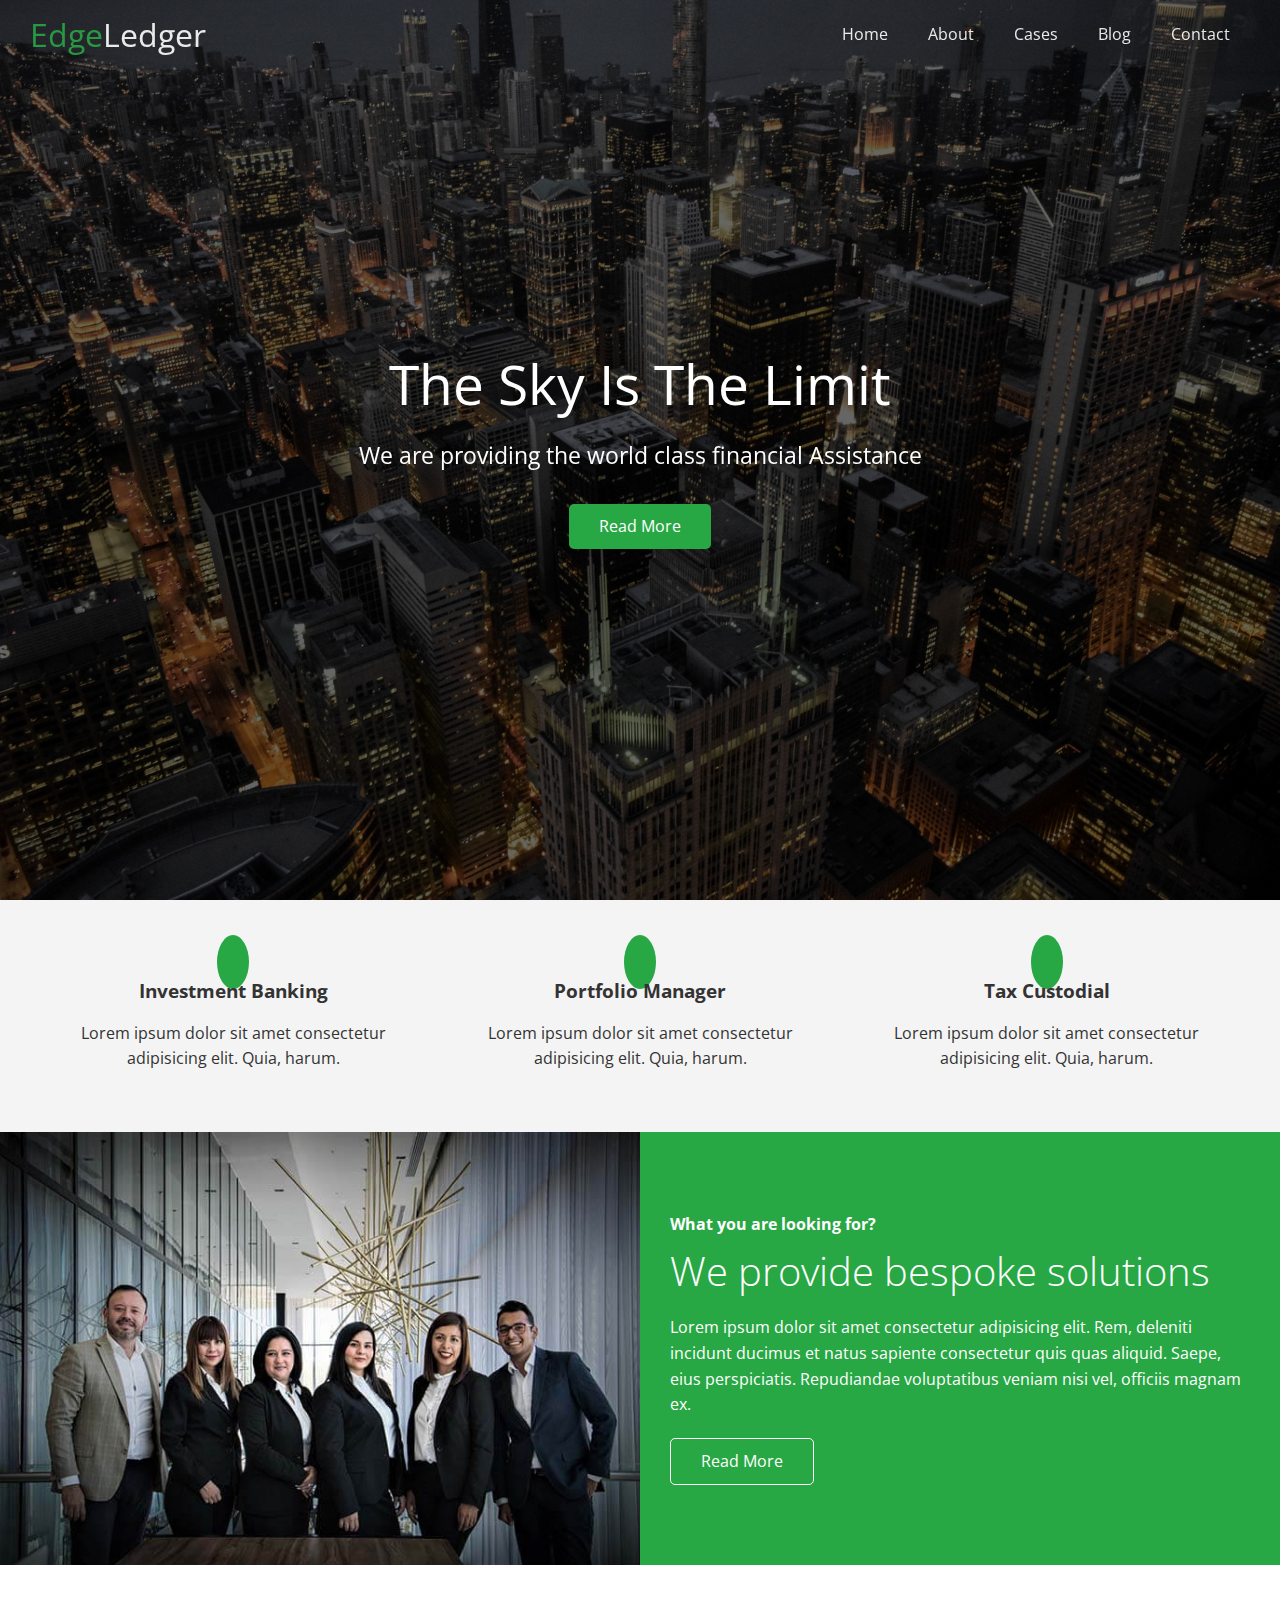
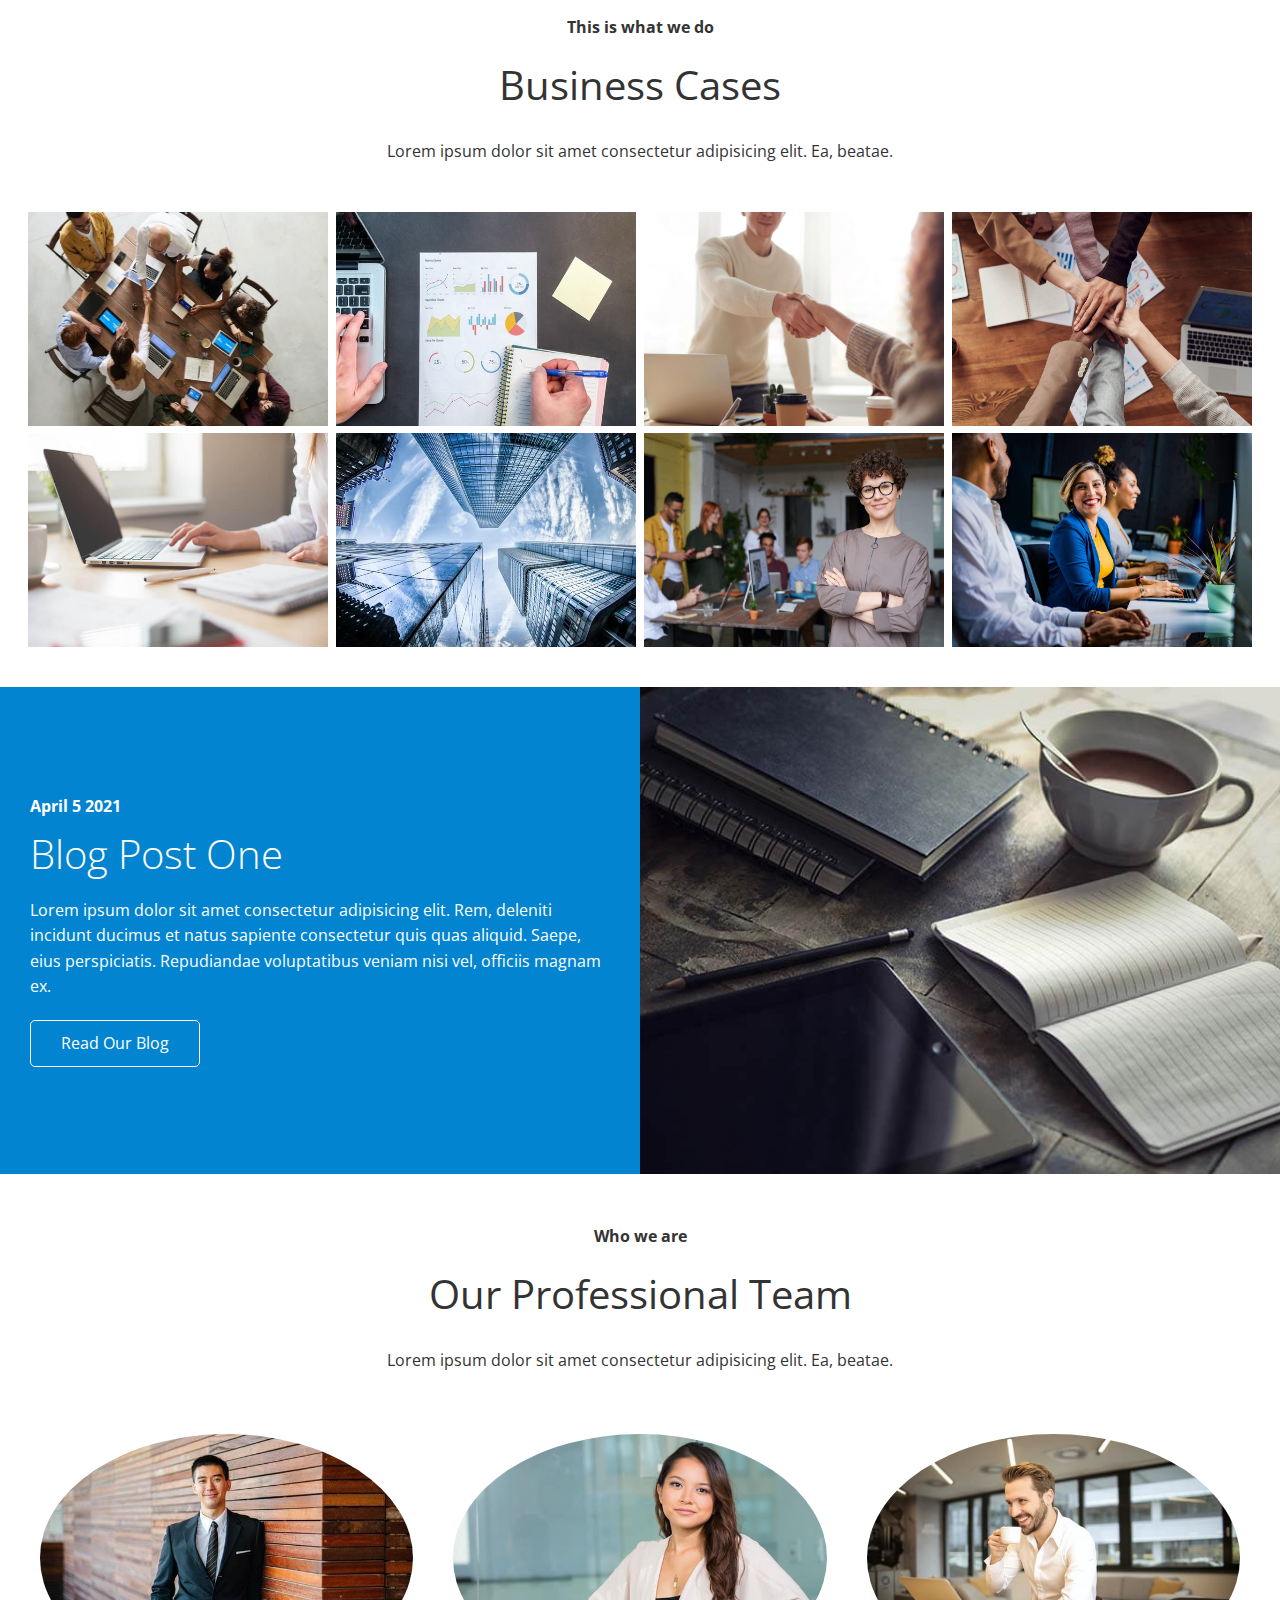
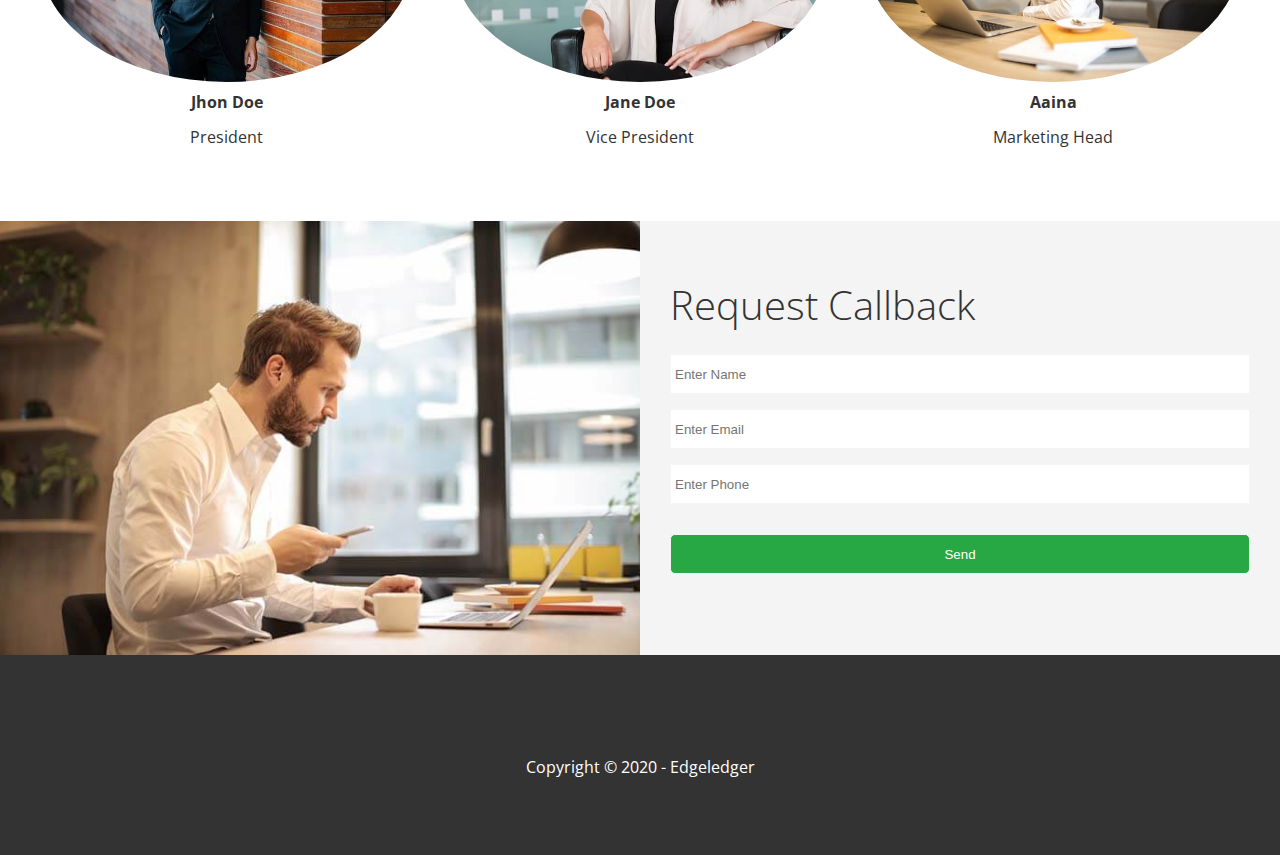
<file: index.html>
<!DOCTYPE html>
<html lang="en">
<head>
  <meta charset="UTF-8">
  <meta http-equiv="X-UA-Compatible" content="IE=edge">
  <meta name="viewport" content="width=device-width, initial-scale=1.0">
  <title>New Edgeledger </title>

  <link rel="stylesheet" href="https://cdnjs.cloudflare.com/ajax/libs/font-awesome/5.15.3/css/all.min.css" integrity="sha512-iBBXm8fW90+nuLcSKlbmrPcLa0OT92xO1BIsZ+ywDWZCvqsWgccV3gFoRBv0z+8dLJgyAHIhR35VZc2oM/gI1w==" crossorigin="anonymous" />

  <link rel="stylesheet" href="css/lightbox.min.css">
  <link rel="stylesheet" href="css/utilities.css">
  <link rel="stylesheet" href="css/style.css">
</head>
<body id="home">
  <header class="hero ">
    <div id="navbar" class="navbar top">
      <h1 class="logo">
        <span class="text-primary"><i class="fas fa-book-open"></i> Edge</span>Ledger</h1>

      <nav>
        <ul>
          <li><a href="#home">Home</a></li>
          <li><a href="#about">About</a></li>
          <li><a href="#cases">Cases</a></li>
          <li><a href="#blog">Blog</a></li>
          <li><a href="#contact">Contact</a></li>
        </ul>
      </nav>
    </div>

    <div class="content">
      <h1>The Sky Is The Limit</h1>
      <p>We are providing the world class financial Assistance</p>
      <a href="#about" class="btn btn-primary"><i class="fas fa-chevron-right"></i> Read More</a>
    </div>

  </header>

  <main>
    <!-- About: Icons -->
    <section id="about" class="icons bg-light">
      <div class="flex-items">

        <div>
          <i class="fas fa-university fa-2x"></i>
          <div>
            <h3>Investment Banking</h3>
            <p>Lorem ipsum dolor sit amet consectetur adipisicing elit. Quia, harum.</p>
          </div>
        </div>

        <div>
          <i class="fas fa-book-reader fa-2x"></i>
          <div>
            <h3>Portfolio Manager</h3>
            <p>Lorem ipsum dolor sit amet consectetur adipisicing elit. Quia, harum.</p>
          </div>
        </div>

        <div>
          <i class="fas fa-pencil-alt fa-2x"></i>
          <div>
            <h3>Tax Custodial</h3>
            <p>Lorem ipsum dolor sit amet consectetur adipisicing elit. Quia, harum.</p>
          </div>
        </div>

      </div>
    </section>

    <!-- About: Solutions -->
    <section class="solutions flex-columns">
      <div class="row">
        <div class="column">
          <div class="column-1">
            <img src="images/home/people.jpg" alt="">
          </div>
        </div>

        <div class="column">
          <div class="column-2 bg-primary">
            <h4>What you are looking for?</h4>
            <h2>We provide bespoke solutions</h2>
            <p>Lorem ipsum dolor sit amet consectetur adipisicing elit. Rem, deleniti incidunt ducimus et natus sapiente consectetur quis quas aliquid. Saepe, eius perspiciatis. Repudiandae voluptatibus veniam nisi vel, officiis magnam ex.</p>
            <a href="#" class="btn btn-outline">
              <i class="fas fa-chevron"></i> Read More
            </a>
          </div>
        </div>        
      </div>
    </section>

    <!-- Cases -->
    <section id="cases" class="cases flex-grid section-padding">
      <header class="section-header">
        <h4>This is what we do</h4>
        <h2>Business Cases</h2>
        <p>Lorem ipsum dolor sit amet consectetur adipisicing elit. Ea, beatae.</p>
      </header>
      <div class="row">
        <div class="column">
          <a href="./images/cases/cases1.jpg" data-lightbox="cases" data-title="orem ipsum dolor sit">
            <img src="./images/cases/cases1.jpg" alt="">         
          </a>

          <a href="./images/cases/cases2.jpg" data-lightbox="cases" data-title="orem ipsum dolor sit">
            <img src="./images/cases/cases2.jpg" alt="">
          </a>
        </div>
        <div class="column">
          <a href="./images/cases/cases3.jpg" data-lightbox="cases" data-title="orem ipsum dolor sit">
            <img src="./images/cases/cases3.jpg" alt="">
          </a>
          <a href="./images/cases/cases4.jpg" data-lightbox="cases" data-title="orem ipsum dolor sit">
            <img src="./images/cases/cases4.jpg" alt="">
          </a>
        </div>
        <div class="column">
          <a href="./images/cases/cases5.jpg" data-lightbox="cases" data-title="orem ipsum dolor sit">
            <img src="./images/cases/cases5.jpg" alt="">
          </a>
          <a href="./images/cases/cases6.jpg" data-lightbox="cases" data-title="orem ipsum dolor sit">
            <img src="./images/cases/cases6.jpg" alt="">
          </a>
        </div>
        <div class="column">
          <a href="./images/cases/cases7.jpg" data-lightbox="cases" data-title="orem ipsum dolor sit">
            <img src="./images/cases/cases7.jpg" alt="">
          </a>
          <a href="./images/cases/cases8.jpg" data-lightbox="cases" data-title="orem ipsum dolor sit">
            <img src="./images/cases/cases8.jpg" alt="">
          </a>
        </div>
      </div>
    </section>

    <!-- Blog-->
    <section id="blog" class="blog flex-columns flex-reverse">
      <div class="row">
        <div class="column">
          <div class="column-1">
            <img src="./images/home/blog.jpg" alt="">
          </div>
        </div>

        <div class="column">
          <div class="column-2 bg-secondary">
            <h4>April 5 2021</h4>
            <h2>Blog Post One</h2>
            <p>Lorem ipsum dolor sit amet consectetur adipisicing elit. Rem, deleniti incidunt ducimus et natus sapiente consectetur quis quas aliquid. Saepe, eius perspiciatis. Repudiandae voluptatibus veniam nisi vel, officiis magnam ex.</p>
            <a href="blog.html" class="btn btn-outline">
              <i class="fas fa-chevron"></i> Read Our Blog
            </a>
          </div>
        </div>        
      </div>
    </section>

    <!-- Team -->
    <section id="team" class="team section-padding">
      <header class="section-header">
        <h4>Who we are</h4>
        <h2>Our Professional Team</h2>
        <p>Lorem ipsum dolor sit amet consectetur adipisicing elit. Ea, beatae.</p>
      </header> 
      <div class="flex-items">
        <div>
          <img src="./images/team/person1.jpg" alt="">
          <h4>Jhon Doe</h4>
          <p>President</p>
        </div>
        <div>
          <img src="./images/team/person2.jpg" alt="">
          <h4>Jane Doe</h4>
          <p>Vice President</p>
        </div>
        <div>
          <img src="./images/team/person3.jpg" alt="">
          <h4>Aaina</h4>
          <p>Marketing Head</p>
        </div>
      </div>
    </section>

      <!-- Contact-->
    <section id="contact" class="contact flex-columns">
      <div class="row">
        <div class="column">
          <div class="column-1">
            <img src="images/home/contact.jpg" alt="">
          </div>
        </div>

        <div class="column">
          <div class="column-2 bg-light">
            <h2>Request Callback</h2>
            <form action="" class="callback-form">

              <div class="form-control">
                <label for="name"></label>
                <input type="text" name="name" id="name" placeholder="Enter Name">
              </div>
              <div class="form-control">
                <label for="email"></label>
                <input type="text" name="email" id="email" placeholder="Enter Email">
              </div>
              <div class="form-control">
                <label for="phone"></label>
                <input type="text" name="phone" id="phone" placeholder="Enter Phone">
              </div>
              <input type="submit" value="Send" id="submit" class="btn btn-primary">
            </form>
          </div>
        </div>        
      </div>
    </section>
  </main>

    <!-- Footer -->
    <footer class="footer bg-dark">
      <div class="social">
        <a href="#"><i class="fab fa-facebook fa-2x"></i></a>
        <a href="#"><i class="fab fa-twitter fa-2x"></i></a>
        <a href="#"><i class="fab fa-youtube fa-2x"></i></a>
        <a href="#"><i class="fab fa-linkedin fa-2x"></i>
        </a>
      </div>
      <p>Copyright &copy; 2020 - Edgeledger</p>
    </footer>
  
    <!-- JQuery -->
    <script src="https://code.jquery.com/jquery-3.6.0.min.js" integrity="sha256-/xUj+3OJU5yExlq6GSYGSHk7tPXikynS7ogEvDej/m4=" crossorigin="anonymous"></script>

    <!-- only need in index page -->
    <!-- for implementation go to cases section -->
    <script src="js/lightbox.min.js"></script>

    <!-- The navbar is transparent after 100px it will become visible by adding this javascript -->
    <script>
      const navbar = document.getElementById('navbar');
      let scrolled = false;

      window.onscroll = function() {
        if(window.pageYOffset > 100) {
          navbar.classList.remove('top');
          if(!scrolled) {
            navbar.style.transform = 'translateY(-70px)';
          }
          setTimeout(function() {
            navbar.style.transform = 'translateY(0)';
            scrolled = flase;
          }, 200);
        } else {
          navbar.classList.add('top');
          scrolled = false;
        }

      }
    </script>

  <script>
    // <!-- Smooth Scrolling -->
    $('#navbar a, .btn').on('click', function (e) {
      if (this.hash !== '') {
        e.preventDefault();

        const hash = this.hash;

        $('html, body').animate(
          {
            // hash is #about, #home
            // -100 means navbar doesn't cover starting of a particular section 
            scrollTop: $(hash).offset().top - 100,
          },800
        );
      }
    });
  </script>
 

</body>
</html>
</file>
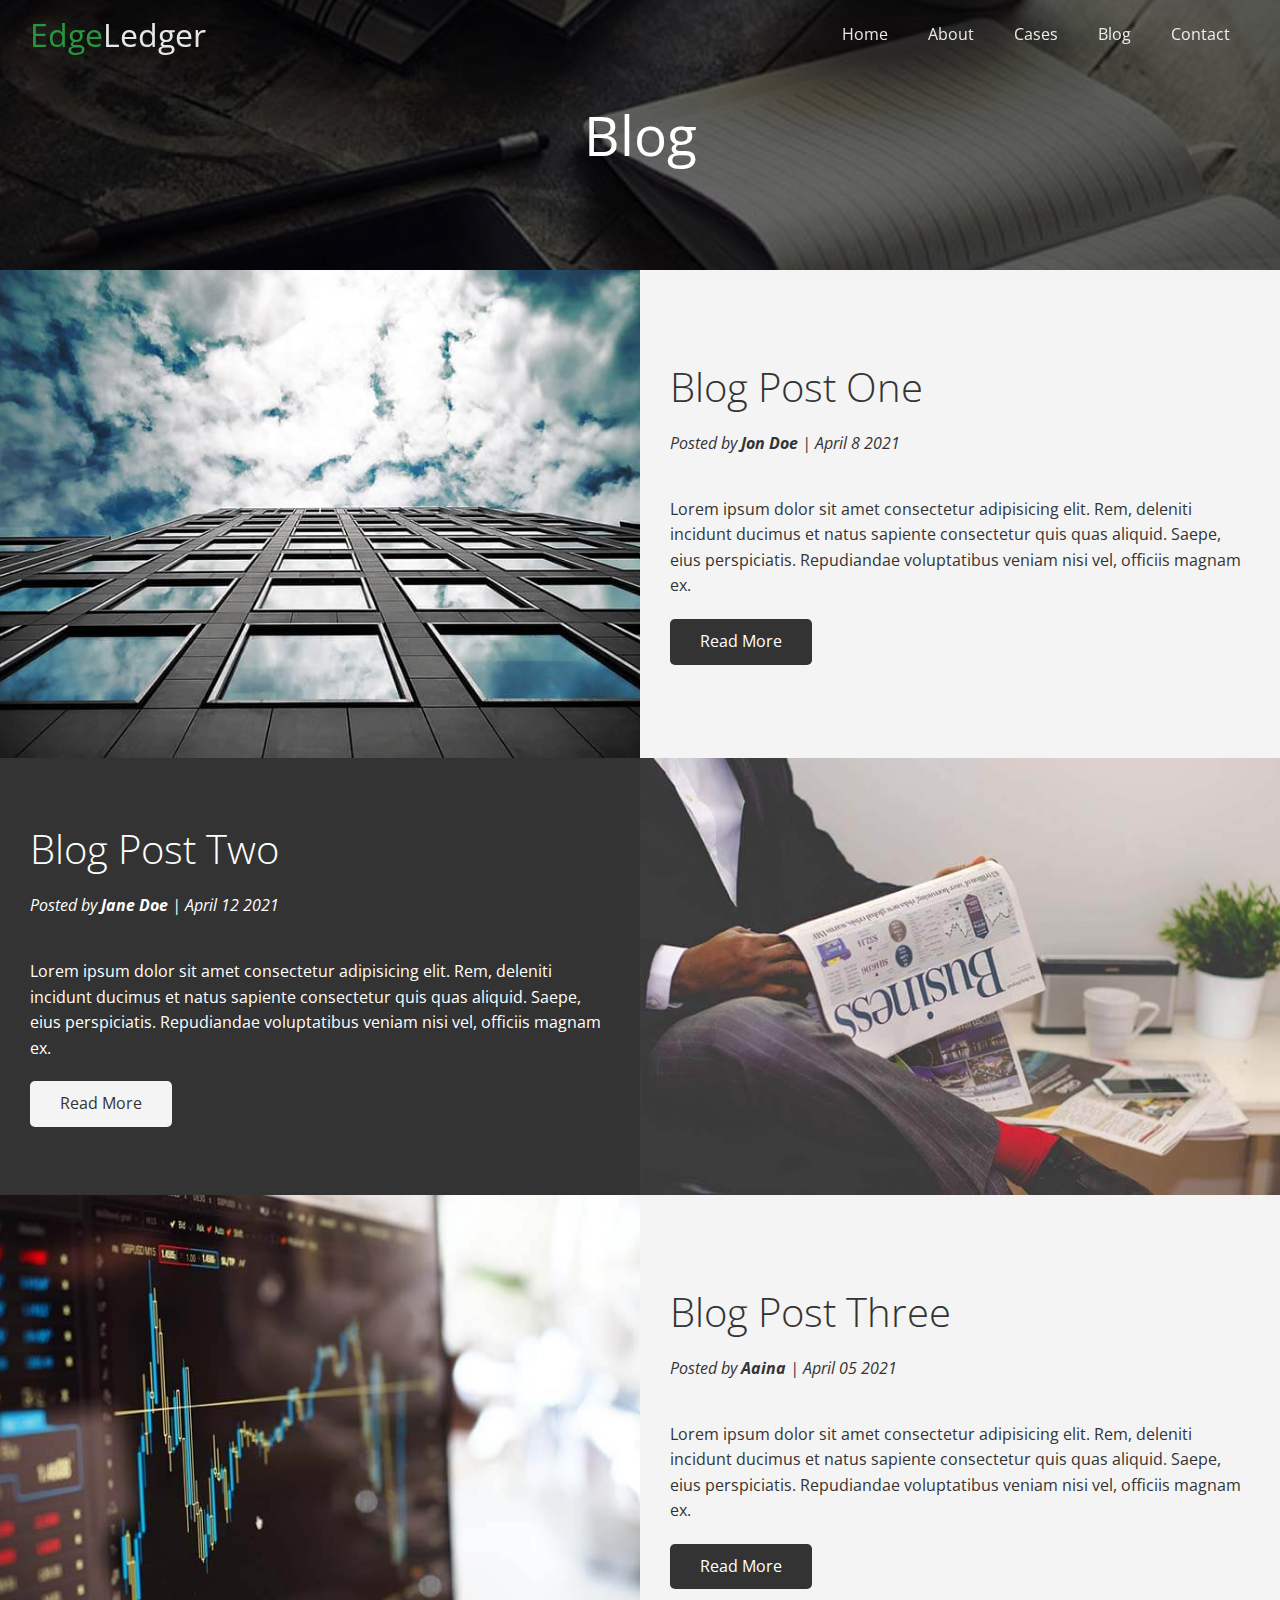
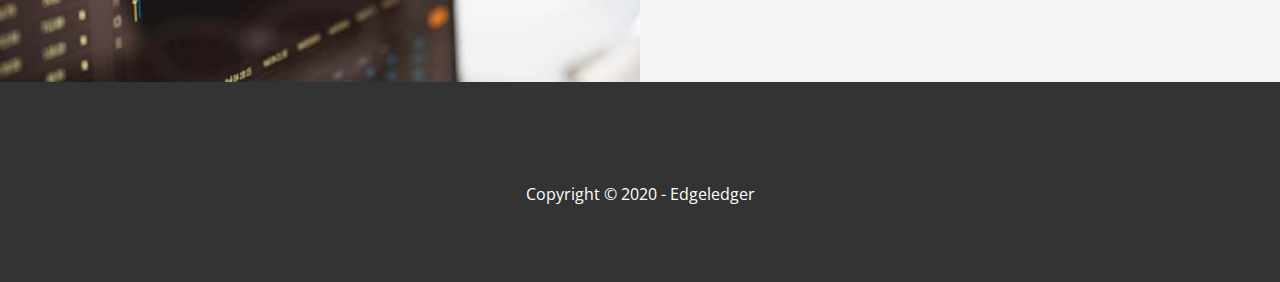
<file: blog.html>
<!DOCTYPE html>
<html lang="en">
<head>
  <meta charset="UTF-8">
  <meta http-equiv="X-UA-Compatible" content="IE=edge">
  <meta name="viewport" content="width=device-width, initial-scale=1.0">
  <title>Read Our Blog</title>

  <link rel="stylesheet" href="https://cdnjs.cloudflare.com/ajax/libs/font-awesome/5.15.3/css/all.min.css" integrity="sha512-iBBXm8fW90+nuLcSKlbmrPcLa0OT92xO1BIsZ+ywDWZCvqsWgccV3gFoRBv0z+8dLJgyAHIhR35VZc2oM/gI1w==" crossorigin="anonymous" />

  <link rel="stylesheet" href="css/utilities.css">
  <link rel="stylesheet" href="css/style.css">
</head>
<body id="home">
  <header class="hero blog">
    <div id="navbar" class="navbar top">
      <h1 class="logo">
        <span class="text-primary"><i class="fas fa-book-open"></i> Edge</span>Ledger</h1>

      <nav>
        <ul>
          <li><a href="index.html">Home</a></li>
          <li><a href="index.html#about">About</a></li>
          <li><a href="index.html#cases">Cases</a></li>
          <li><a href="index.html#blog">Blog</a></li>
          <li><a href="index.html#contact">Contact</a></li>
        </ul>
      </nav>
    </div>

    <div class="content">
      <h1>Blog</h1>    
    </div>
  </header>

  <main>

    <article class="flex-columns">
      <div class="row">
        <div class="column">
          <div class="column-1">
            <img src="images/blog/blog1.jpg" alt="">
          </div>
        </div>

        <div class="column">
          <div class="column-2 bg-light">
            <h2>Blog Post One</h2>
            <p class="meta">
              <i class="fas fa-user"> Posted by <strong>Jon Doe</strong> | April 8 2021</i>
            </p>
            <p>Lorem ipsum dolor sit amet consectetur adipisicing elit. Rem, deleniti incidunt ducimus et natus sapiente consectetur quis quas aliquid. Saepe, eius perspiciatis. Repudiandae voluptatibus veniam nisi vel, officiis magnam ex.</p>
            <a href="post.html" class="btn btn-dark">
              <i class="fas fa-chevron"></i> Read More
            </a>
          </div>
        </div>        
      </div>
    </article>

    <article class="flex-columns flex-reverse">
      <div class="row">
        <div class="column"> 
          <div class="column-1">
            <img src="images/blog/blog2.jpg" alt="">
          </div>
        </div>

        <div class="column">
          <div class="column-2 bg-dark">
            <h2>Blog Post Two</h2>
            <p class="meta">
              <i class="fas fa-user"> Posted by <strong>Jane Doe</strong> | April 12 2021</i>
            </p>
            <p>Lorem ipsum dolor sit amet consectetur adipisicing elit. Rem, deleniti incidunt ducimus et natus sapiente consectetur quis quas aliquid. Saepe, eius perspiciatis. Repudiandae voluptatibus veniam nisi vel, officiis magnam ex.</p>
              <a href="post.html" class="btn btn-light">
              <i class="fas fa-chevron"></i> Read More
            </a>
          </div>
        </div>        
      </div>
    </article>
    
    <article class="flex-columns">
      <div class="row">
        <div class="column">
          <div class="column-1">
            <img src="images/blog/blog3.jpg" alt="">
          </div>
        </div>

        <div class="column">
          <div class="column-2 bg-light">
            <h2>Blog Post Three</h2>
            <p class="meta">
              <i class="fas fa-user"> Posted by <strong> Aaina</strong> | April 05 2021</i>
            </p>
            <p>Lorem ipsum dolor sit amet consectetur adipisicing elit. Rem, deleniti incidunt ducimus et natus sapiente consectetur quis quas aliquid. Saepe, eius perspiciatis. Repudiandae voluptatibus veniam nisi vel, officiis magnam ex.</p>
            <a href="post.html" class="btn btn-dark">
              <i class="fas fa-chevron"></i> Read More
            </a>
          </div>
        </div>        
      </div>
    </article>
  </main>
    <!-- Footer -->
    <footer class="footer bg-dark">
      <div class="social">
        <a href="#"><i class="fab fa-facebook fa-2x"></i></a>
        <a href="#"><i class="fab fa-twitter fa-2x"></i></a>
        <a href="#"><i class="fab fa-youtube fa-2x"></i></a>
        <a href="#"><i class="fab fa-linkedin fa-2x"></i>
        </a>
      </div>
      <p>Copyright &copy; 2020 - Edgeledger</p>
    </footer>


   <!-- The navbar is transparent after 100px it will become visible by adding this javascript -->
   <script>
    const navbar = document.getElementById('navbar');
    let scrolled = false;

    window.onscroll = function() {
      if(window.pageYOffset > 100) {
        navbar.classList.remove('top');
        if(!scrolled) {
          navbar.style.transform = 'translateY(-70px)';
        }
        setTimeout(function() {
          navbar.style.transform = 'translateY(0)';
          scrolled = flase;
        }, 200);
      } else {
        navbar.classList.add('top');
        scrolled = false;
      }

    }
  </script>



</body>
</html>
</file>
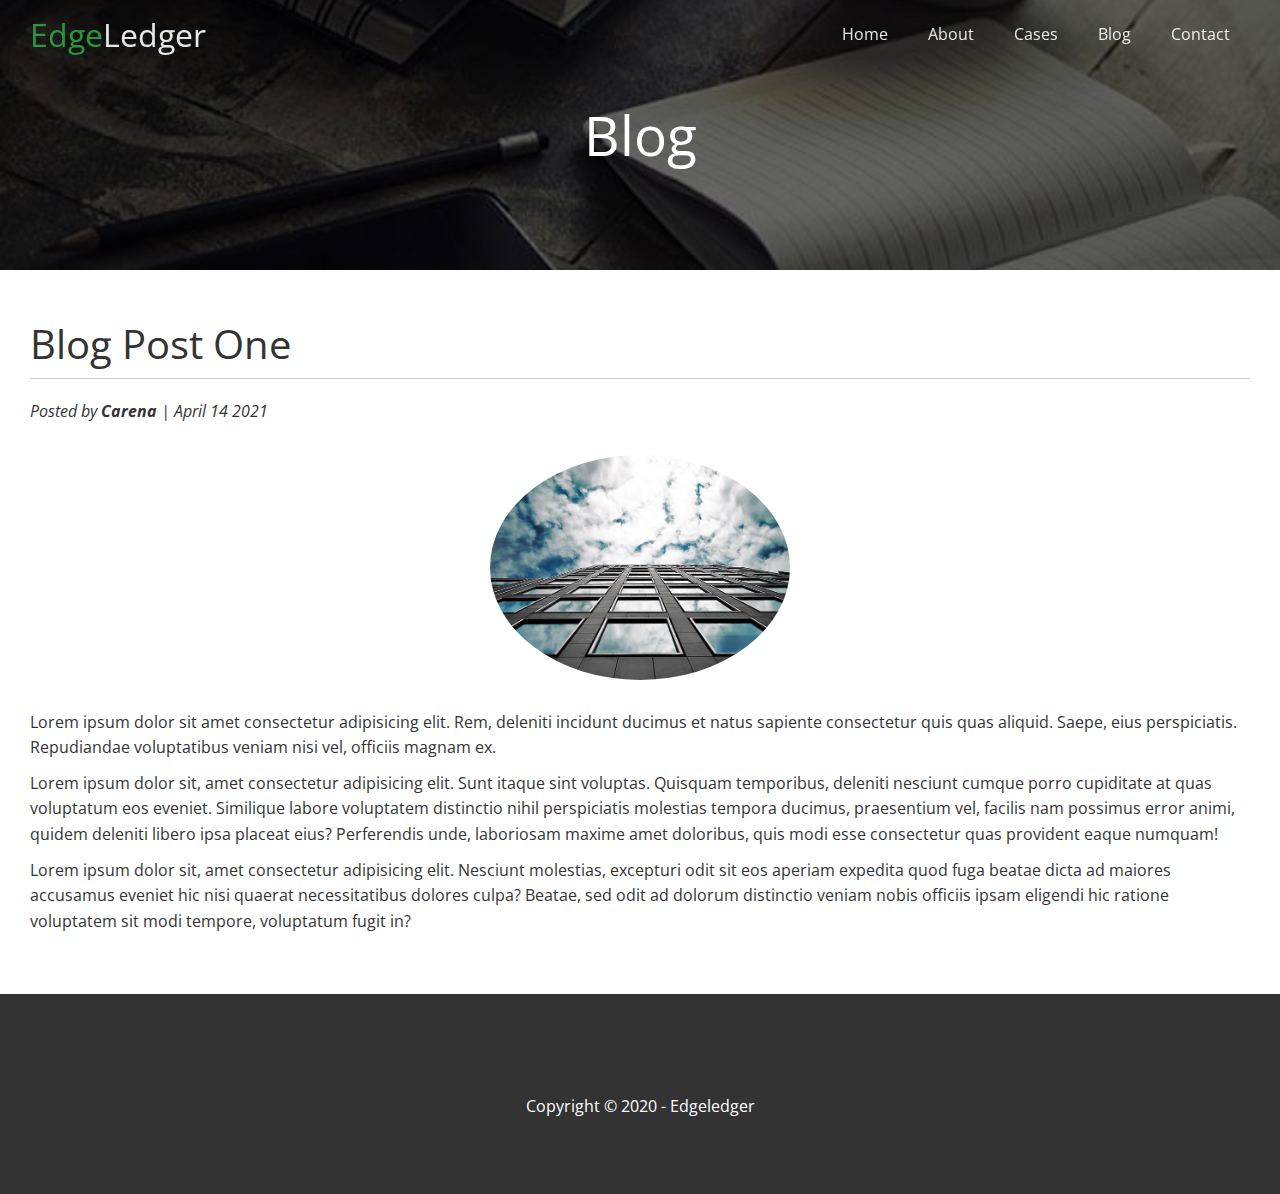
<file: post.html>
<!DOCTYPE html>
<html lang="en">
<head>
  <meta charset="UTF-8">
  <meta http-equiv="X-UA-Compatible" content="IE=edge">
  <meta name="viewport" content="width=device-width, initial-scale=1.0">

  <title>Post One</title>

  <link rel="stylesheet" href="https://cdnjs.cloudflare.com/ajax/libs/font-awesome/5.15.3/css/all.min.css" integrity="sha512-iBBXm8fW90+nuLcSKlbmrPcLa0OT92xO1BIsZ+ywDWZCvqsWgccV3gFoRBv0z+8dLJgyAHIhR35VZc2oM/gI1w==" crossorigin="anonymous" />

  <link rel="stylesheet" href="css/utilities.css">
  <link rel="stylesheet" href="css/style.css">
</head>


<body id="home">
  <header class="hero blog">
    <div id="navbar" class="navbar top">
      <h1 class="logo">
        <span class="text-primary"><i class="fas fa-book-open"></i> Edge</span>Ledger</h1>

      <nav>
        <ul>
          <li><a href="index.html">Home</a></li>
          <li><a href="index.html#about">About</a></li>
          <li><a href="index.html#cases">Cases</a></li>
          <li><a href="index.html#blog">Blog</a></li>
          <li><a href="index.html#contact">Contact</a></li>
        </ul>
      </nav>
    </div>

    <div class="content">
      <h1>Blog</h1>    
    </div>
  </header>

  <main>

    <section class="post">
      <h2>Blog Post One</h2>
      <p class="meta">
        <i class="fas fa-user"> Posted by <strong> Carena</strong> | April 14 2021</i>
      </p>
      <img src="images/blog/blog1.jpg" alt="">
      <p>Lorem ipsum dolor sit amet consectetur adipisicing elit. Rem, deleniti incidunt ducimus et natus sapiente consectetur quis quas aliquid. Saepe, eius perspiciatis. Repudiandae voluptatibus veniam nisi vel, officiis magnam ex.</p>
      <p>Lorem ipsum dolor sit, amet consectetur adipisicing elit. Sunt itaque sint voluptas. Quisquam temporibus, deleniti nesciunt cumque porro cupiditate at quas voluptatum eos eveniet. Similique labore voluptatem distinctio nihil perspiciatis molestias tempora ducimus, praesentium vel, facilis nam possimus error animi, quidem deleniti libero ipsa placeat eius? Perferendis unde, laboriosam maxime amet doloribus, quis modi esse consectetur quas provident eaque numquam!</p>
      <p>Lorem ipsum dolor sit, amet consectetur adipisicing elit. Nesciunt molestias, excepturi odit sit eos aperiam expedita quod fuga beatae dicta ad maiores accusamus eveniet hic nisi quaerat necessitatibus dolores culpa? Beatae, sed odit ad dolorum distinctio veniam nobis officiis ipsam eligendi hic ratione voluptatem sit modi tempore, voluptatum fugit in?</p>
    </section>
  </main>

    <!-- Footer -->
    <footer class="footer bg-dark">
      <div class="social">
        <a href="#"><i class="fab fa-facebook fa-2x"></i></a>
        <a href="#"><i class="fab fa-twitter fa-2x"></i></a>
        <a href="#"><i class="fab fa-youtube fa-2x"></i></a>
        <a href="#"><i class="fab fa-linkedin fa-2x"></i>
        </a>
      </div>
      <p>Copyright &copy; 2020 - Edgeledger</p>
    </footer>

 <!-- The navbar is transparent after 100px it will become visible by adding this javascript -->
   <script>
    const navbar = document.getElementById('navbar');
    let scrolled = false;

    window.onscroll = function() {
      if(window.pageYOffset > 100) {
        navbar.classList.remove('top');
        if(!scrolled) {
          navbar.style.transform = 'translateY(-70px)';
        }
        setTimeout(function() {
          navbar.style.transform = 'translateY(0)';
          scrolled = flase;
        }, 200);
      } else {
        navbar.classList.add('top');
        scrolled = false;
      }

    }
  </script>
  
</body>
</html>
</file>
<file: css/utilities.css>
/* text color */
.text-primary {
  color: #28a745;
}
.text-secondary {
  color: #0284d0;
}

/* buttons */
.btn {
  display: inline-block;
  padding: 10px 30px;
  border: none;
  cursor: pointer;
  border-radius: 5px;
}

.btn:hover {
  opacity: 0.9;
}
.btn-primary,
.bg-primary {
  background-color: #28a745;
  color: #fff;
}
.btn-secondary,
.bg-secondary {
  background: #0284d0;
  color: #fff;
}
.btn-light,
.bg-light {
  background: #f4f4f4;
  color: #333;
}
.btn-dark,
.bg-dark {
  background: #333;
  color: #fff;
}

.btn-outline {
  background: transparent;
  border: 1px solid #fff;
  color: #fff;
}
/* Flex items */
.flex-items {
  display: flex;
  justify-content: center;
  text-align: center;
  /* don't know why? */
  height: 100%;
}

/* direct divs of flex-items */
.flex-items > div {
  padding: 20px;
}

/* Flex cloumns */
/* only this much code will set the two columns perfectly  */

/* .flex-columns .row {
  display: flex;
}

.flex-columns .column {
  display: flex;
  width: 100%;
}

.flex-columns img{
  height: 100%;
  width: 100%;
  object-fit: cover;
} */

/* Brad code */
.flex-columns .row {
  display: flex;
  flex-direction: row;
  /* when screen size decreases 2nd col goes to next line */
  flex-wrap: wrap;
  width: 100%;
}

.flex-columns .column {
  display: flex;
  flex-direction: column;
  flex-basis: 100%;
  flex: 1;
}

.flex-columns .column .column-1,
.flex-columns .column .column-2 {
  height: 100%;
}

.flex-columns img {
  height: 100%;
  width: 100%;
  object-fit: cover;
}

.flex-columns .column-2 {
  display: flex;
  flex-direction: column;
  justify-content: center;
  /* without this property the button will strech out 100% horizontally */
  align-items: flex-start;
  padding: 30px;
}

.flex-columns .column-2 h2 {
  font-size: 40px;
  font-weight: 100;
}
.flex-columns .column-2 h4 {
  margin-bottom: 10px;
}
.flex-columns .column-2 p {
  margin: 20px 0;
}

/* Section header */
.section-header {
  padding: 30px;
  display: flex;
  flex-direction: column;
  align-items: center;
  justify-content: center;
  text-align: center;
}

.section-header h2 {
  font-size: 40px;
  margin: 20px 0;
}

.section-padding {
  padding: 20px 20px 40px;
}

/* Flex-grid */
.flex-grid .row {
  display: flex;
  flex-wrap: wrap;
  padding: 0 4px;
}

.flex-grid .column {
  flex: 25%;
  max-width: 25%;
  /* brad code-not working for me */
  padding: 0 4px;

  /* my trick */
  padding: 7px 4px;
}

/* do this to align pictures properly */
/* Brad didn't include this */
.flex-grid img {
  height: 50%;
}

/* set this in media query to unset the above height:50%   */
/* .flex-grid .column img{       
   height: unset;  
} */

/* Blog */
.flex-reverse .row {
  display: flex;
  flex-direction: row-reverse;
}
</file>
<file: css/style.css>
@import url("https://fonts.googleapis.com/css2?family=Open+Sans:wght@300;400&display=swap");

* {
  padding: 0;
  margin: 0;
  box-sizing: border-box;
}

body {
  font-family: "Open Sans", sans-serif;
  background-color: #fff;
  color: #333;
  line-height: 1.6;
}

h1,
h2 {
  font-weight: 400;
  line-height: 1.2;
}

a {
  color: #333;
  text-decoration: none;
}

img {
  width: 100%;
}

ul {
  list-style: none;
}

p {
  margin: 10px 0;
}

/* navbar */
.navbar {
  display: flex;
  align-items: center;
  justify-content: space-between;
  background: #333;
  color: #fff;
  position: fixed;
  top: 0;
  width: 100%;
  height: 70px;
  padding: 0 30px;
  opacity: 0.9;
  transition: 0.5s;
}

.navbar.top {
  background: transparent;
}

.navbar ul {
  display: flex;
}

.navbar ul a {
  color: #fff;
  padding: 10px 20px;
}

.navbar ul a:hover {
  border-bottom: 2px solid #28a745;
}

/* Content */
.hero {
  background: url("../images/showcase.jpg") no-repeat center center/cover;
  height: 100vh;
  position: relative;
  color: #fff;
}

.hero .content {
  /* height for the content to be in center */
  height: 100%;
  display: flex;
  flex-direction: column;
  align-items: center;
  text-align: center;
  justify-content: center;
  /* padding for small screens */
  padding: 0 20px;
}

.hero .content h1 {
  font-size: 55px;
}

.hero .content p {
  font-size: 23px;
  /* p will not extend beyond 600px */
  max-width: 600px;
  /* 20: top, 0: left and right, 30: bottom */
  margin: 20px 0 30px;
}

.hero::before {
  content: "";
  position: absolute;
  top: 0;
  left: 0;
  width: 100%;
  height: 100%;
  background: rgba(0, 0, 0, 0.6);
}

.hero * {
  z-index: 10;
}

/* blog page*/
.hero.blog {
  background: url("../images/home/blog.jpg") no-repeat center center/cover;
  height: 30vh;
}

/* Icons */

.icons {
  padding: 30px;
}

.icons h3 {
  font-weight: bold;
  margin-bottom: 15px;
}

.icons i {
  background-color: #28a745;
  color: #fff;
  /* make the background circle bigger */
  padding: 1rem;
  border-radius: 50%;
  margin-bottom: 15px;
}

/* cases */
.cases img:hover {
  opacity: 0.7;
}

/* team */
.team img {
  border-radius: 50%;
}

/* Callback-form */
.callback-form {
  width: 100%;
  padding: 20px 0;
}

.callback-form label {
  display: block;
  margin-bottom: 5px;
}

.callback-form .form-control {
  margin-bottom: 15px;
}

.callback-form input {
  width: 100%;
  padding: 4px;
  height: 40px;
  border: #f5f5f5 1px solid;
}

.callback-form input:focus {
  outline-color: #28a745;
}

.callback-form .btn {
  padding: 12px 0;
  margin-top: 15px;
}

/* post */
.post {
  padding: 50px 30px;
}

.post h2 {
  font-size: 40px;
  margin-bottom: 20px;
  border-bottom: 1px solid #ccc;
  padding-bottom: 10px;
}

.post .meta {
  margin-bottom: 30px;
}

.post img {
  width: 300px;
  display: block;
  margin: 0 auto 30px;
  border-radius: 50%;
}
/* footer */
.footer {
  display: flex;
  flex-direction: column;
  align-items: center;
  text-align: center;
  justify-content: center;
  height: 200px;
}

footer a {
  color: #fff;
  margin: 15px;
}

footer a:hover {
  color: #28a745;
}

/* Media Queries */

/* mobile */
@media (max-width: 768px) {
  #navbar {
    flex-direction: column;
    height: 120px;
    padding: 20px;
  }
  #navbar a {
    padding: 10px;
    margin: 0 3px;
  }
  .hero.blog .content {
    justify-content: center;
    text-align: center;
  }
  .hero.blog .content h1 {
    font-size: 3rem;
    margin-top: 6rem;
  }
  .flex-items {
    flex-direction: column;
  }

  /* if we do like this then ther will be small space between col-1 and col-2 */
  /* .flex-columns .row {
    flex-direction: column;
  } */

  /* this will expand both the columns 100% */
  .flex-columns .column,
  .flex-grid .column {
    flex: 100%;
    max-width: 100%;
  }

  .team img {
    width: 70%;
  }
  @media (max-width: 500px) {
    .hero.blog .content {
      justify-content: center;
      text-align: center;
    }
    .hero.blog .content h1 {
      font-size: 2rem;
      margin-top: 6rem;
    }
    .footer {
      height: 125px;
    }
  }
}
</file>
